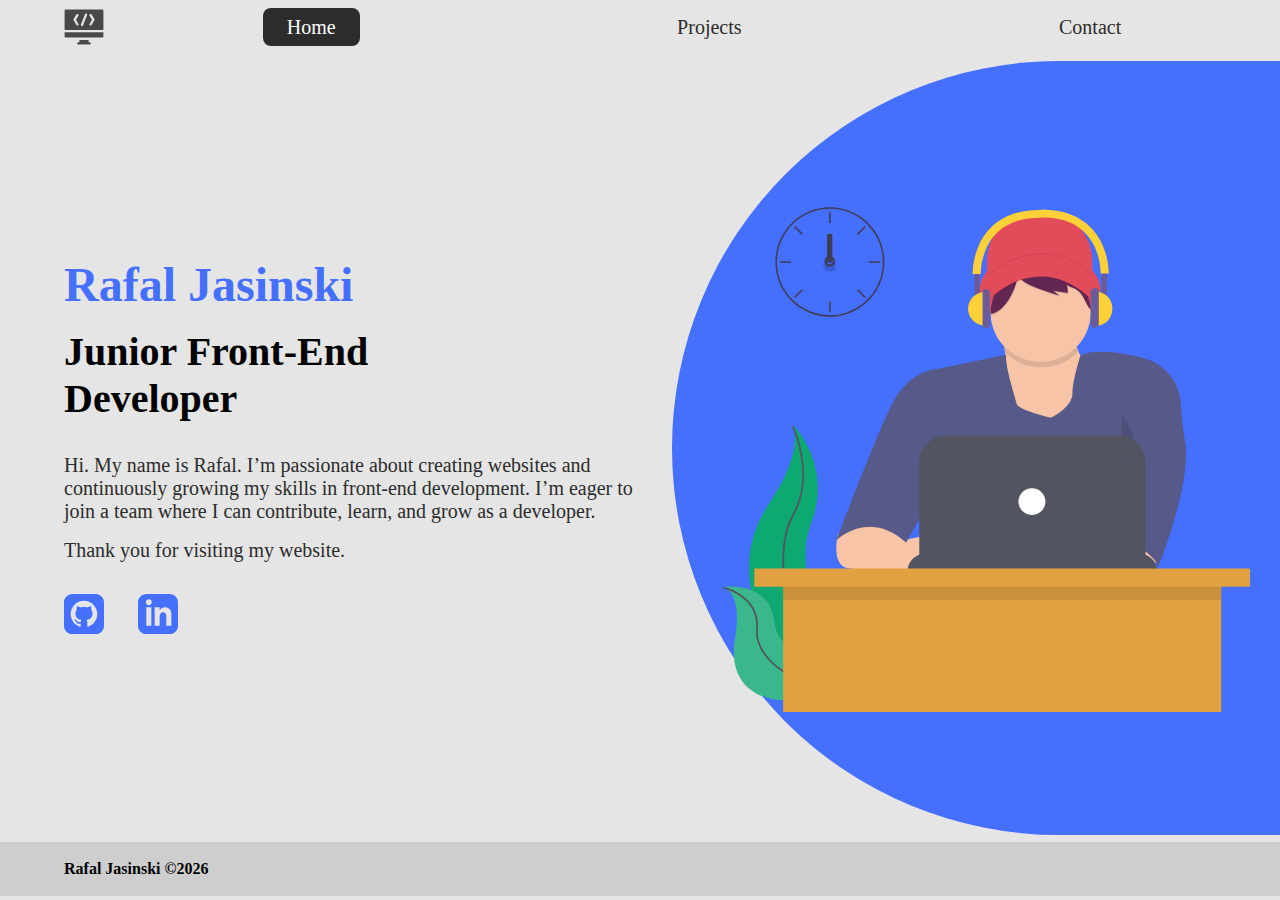
<file: index.html>
<!DOCTYPE html>
<html lang="en">
  <head>
    <meta charset="UTF-8" />
    <meta name="viewport" content="width=device-width, initial-scale=1.0" />
    <meta http-equiv="X-UA-Compatible" content="ie=edge" />
    <meta
      name="description"
      content="Rafal Jasinski is a junior front web developer who wishes to begin his career in web development. He specializes in HTML, CSS, and JavaScript."
    />
    <meta name="robots" content="index, follow" />
    <meta name="author" content="Rafal Jasinski" />
    <link rel="stylesheet" href="style/style.css" />
    <title>Rafal Jasinski | Junior Front-End Developer</title>
  </head>
  <body>
    <header class="main-head">
      <nav>
        <div class="logo">
          <img src="icons/coding.svg" alt="logo" />
        </div>
        <ul>
          <li><a class="active" href="index.html">Home</a></li>
          <li><a href="projects.html">Projects</a></li>
          <li><a href="contact.html">Contact</a></li>       
         </ul>
      </nav>
    </header>
    <section class="intro">
      <div class="intro-text">
        <h2>Rafal Jasinski</h2>
        <h3>
          Junior Front-End <br />
          Developer
        </h3>
        <p>
          Hi. My name is Rafal. I’m passionate about creating websites and continuously growing my skills in front-end development. I’m eager to join a team where I can contribute, learn, and grow as a developer.
        </p>
        <p>Thank you for visiting my website.</p>
        <div class="intro-social">
          <a href="https://github.com/rafjas2" target="_blank" rel="noopener noreferrer"
            ><img src="icons/github.svg" alt="github-social-link"
          /></a>
          <a href="https://www.linkedin.com/in/rafal-jasinski-bb22b6120/" target="_blank" rel="noopener noreferrer"
            ><img src="icons/linked-in.svg" alt="linkedin-social-link"
          /></a>
        </div>
      </div>
      <div class="intro-images">
        <div class="developer">
          <svg width="694" height="694" viewBox="0 0 694 694" fill="none" xmlns="http://www.w3.org/2000/svg">
            <g id="dev">
            <g id="box" clip-path="url(#clip0)">
            <g id="big-leaf">
            <path id="Vector" d="M137.606 365.848C137.606 365.848 184.972 411.988 158.235 480.426C131.498 548.865 204.062 662.768 204.062 662.768C204.062 662.768 203.287 662.656 201.845 662.409C104.568 645.682 56.233 537.306 110.352 456.818C130.438 426.858 146.944 391.747 137.606 365.848Z" fill="#0DA971"/>
            <path id="Vector_2" d="M137.829 367.955C137.829 367.955 164.473 424.111 137.829 469.917C111.186 515.723 133.263 644.316 204.062 662.768" stroke="#535461" stroke-width="2" stroke-miterlimit="10"/>
            </g>
            <g id="small-leaf">
            <path id="Vector_3" d="M59 551.762C59 551.762 112.248 543.015 117.099 592.226C121.951 641.435 219.494 648.257 219.494 648.257C219.494 648.257 218.857 648.704 217.667 649.512C137.13 704.006 60.146 684.237 71.753 611.85C76.064 584.938 75.707 557.907 59 551.762Z" fill="#0DA971"/>
            <path id="Vector_4" opacity="0.2" d="M59 551.762C59 551.762 112.248 543.015 117.099 592.226C121.951 641.435 219.494 648.257 219.494 648.257C219.494 648.257 218.857 648.704 217.667 649.512C137.13 704.006 60.146 684.237 71.753 611.85C76.064 584.938 75.707 557.907 59 551.762Z" fill="#F5F5F5"/>
            <path id="Vector_5" d="M59 552.213C59 552.213 100.329 561.443 96.935 599.669C93.541 637.896 158.313 683.747 219.494 647.405" stroke="#535461" stroke-width="2" stroke-miterlimit="10"/>
            </g>
            <path id="Vector_6" d="M377.13 265.465C377.13 265.465 391.535 338.6 377.13 358.324C362.725 378.048 421.144 385.854 421.144 385.854L481.612 364.489L490.072 311.894C490.072 311.894 453.259 291.758 460.886 251.081L377.13 265.465Z" fill="#F7C4A7"/>
            <path id="Vector_7" d="M555.64 510.891C555.64 510.891 559.449 526.197 538.722 528.945C526.483 530.615 514.036 530.477 501.843 528.536L497.273 490.092H545.493L555.64 510.891Z" fill="#F7C4A7"/>
            <path id="Vector_8" d="M189.628 490.863C189.628 490.863 180.415 526.753 201.273 529.995C222.13 533.237 298.713 533.261 298.713 533.261V490.801L264.037 497.903L231.487 467.98L189.628 490.863Z" fill="#F7C4A7"/>
            <path id="Vector_9" opacity="0.1" d="M381.59 288.307L300.919 304.833C300.919 304.833 270.169 306.06 250.37 345.64C230.571 385.221 187.601 498.266 187.601 498.266C187.601 498.266 224.266 462.353 267.22 500.713L295.867 450.523L289.546 530.103H511.512V492.552C511.512 492.552 557.846 516.628 554.482 530.095C554.482 530.095 594.136 431.119 585.567 386.14C582.988 372.236 581.406 358.174 580.833 344.058C580.327 332.431 576.119 321.242 568.786 312.025C561.454 302.807 551.356 296.014 539.88 292.579C535.703 291.335 531.112 290.168 526.011 289.126C478.41 279.335 466.231 289.126 466.231 289.126C466.231 289.126 457.009 318.19 457.176 331.363C457.384 348.298 432.324 359.524 432.324 359.524C432.324 359.524 395.252 350.953 393.57 344.019C391.889 337.085 378.625 296.47 381.59 288.307Z" fill="black"/>
            <path id="Vector_10" d="M381.595 286.232L300.926 302.898C300.926 302.898 270.176 304.137 250.377 344.059C230.578 383.981 187.601 498.015 187.601 498.015C187.601 498.015 224.266 461.792 267.219 500.484L295.864 449.861L289.544 530.103H511.514V492.236C511.514 492.236 557.846 516.52 554.482 530.103C554.482 530.103 594.136 430.274 585.567 384.908C582.988 370.883 581.406 356.701 580.833 342.462C580.327 330.736 576.119 319.45 568.786 310.153C561.455 300.857 551.357 294.005 539.881 290.539C535.704 289.286 531.113 288.108 526.012 287.058C478.412 277.182 466.233 287.058 466.233 287.058C466.233 287.058 457.012 316.373 457.179 329.659C457.386 346.738 432.327 358.063 432.327 358.063C432.327 358.063 395.256 349.417 393.575 342.423C391.893 335.43 378.63 294.464 381.595 286.232Z" fill="#575988"/>
            <path id="Vector_11" opacity="0.1" d="M463.323 283.094C459.943 273.837 459.185 263.875 461.128 254.24L377.931 268.458C377.931 268.458 379.131 274.542 380.491 283.654C385.866 289.05 392.32 293.333 399.461 296.241C406.6 299.148 414.276 300.62 422.024 300.567C429.77 300.514 437.425 298.938 444.521 295.935C451.619 292.93 458.009 288.561 463.306 283.094H463.323Z" fill="black"/>
            <path id="Vector_12" opacity="0.1" d="M309.147 385.854C309.147 385.854 296.627 418.684 314.155 448.23C331.681 477.776 298.713 490.092 298.713 490.092" fill="black"/>
            <path id="Vector_13" opacity="0.1" d="M513.856 355.319C513.856 355.319 537.192 382.604 521.932 406.994C506.671 431.385 507.571 490.092 507.571 490.092" fill="black"/>
            <path id="Vector_14" d="M289.167 513.256H533.56C538.944 513.256 544.106 515.364 547.913 519.115C551.719 522.866 553.858 527.955 553.858 533.261H268.877C268.877 527.956 271.015 522.869 274.82 519.118C278.624 515.366 283.785 513.258 289.167 513.256Z" fill="#535461"/>
            <path id="Vector_15" d="M313.595 378.483H509.14C513.257 378.483 517.332 379.261 521.135 380.773C524.938 382.285 528.393 384.499 531.303 387.292C534.214 390.085 536.522 393.401 538.098 397.049C539.672 400.699 540.483 404.61 540.483 408.559V517.467H282.252V408.559C282.252 400.583 285.554 392.934 291.432 387.292C297.31 381.652 305.282 378.483 313.595 378.483Z" fill="#535461"/>
            <path id="Vector_16" d="M410.853 469.034C419.376 469.034 426.285 462.198 426.285 453.767C426.285 445.334 419.376 438.5 410.853 438.5C402.33 438.5 395.421 445.334 395.421 453.767C395.421 462.198 402.33 469.034 410.853 469.034Z" fill="white"/>
            <g id="head">
            <path id="Vector_17" d="M419.627 120.909C435.589 120.909 450.897 127.052 462.184 137.987C473.471 148.921 479.812 163.751 479.812 179.215V204.089H359.441V179.215C359.441 163.751 365.782 148.921 377.069 137.987C388.357 127.052 403.664 120.909 419.627 120.909Z" fill="#E14B5A"/>
            <path id="Vector_18" d="M420.141 257.787C458.211 257.787 489.072 237.517 489.072 212.513C489.072 187.508 458.211 167.237 420.141 167.237C382.072 167.237 351.211 187.508 351.211 212.513C351.211 237.517 382.072 257.787 420.141 257.787Z" fill="#E14B5A"/>
            <path id="Vector_19" d="M477.918 238.566C477.852 253.24 471.901 267.3 461.347 277.716C450.793 288.132 436.482 294.069 421.499 294.247C406.516 294.424 392.062 288.828 381.253 278.667C370.445 268.504 364.148 254.587 363.72 239.92C363.72 239.469 363.72 239.018 363.72 238.566C363.717 228.095 366.716 217.834 372.376 208.949C378.035 200.064 386.127 192.914 395.731 188.311C397.442 187.492 399.201 186.755 401.007 186.101C410.402 182.72 420.535 181.797 430.405 183.425C443.054 185.534 454.609 191.757 463.203 201.089C471.796 210.421 476.927 222.316 477.767 234.855C477.867 236.084 477.918 237.322 477.918 238.566Z" fill="#F7C4A7"/>
            <path id="Vector_20" opacity="0.1" d="M401.301 187.498L401.382 187.452C399.563 188.104 397.791 188.837 396.068 189.654C386.394 194.242 378.243 201.37 372.542 210.226C366.843 219.083 363.821 229.311 363.824 239.749C363.824 240.199 363.824 240.649 363.824 241.098C365.613 241.052 367.371 240.642 368.986 239.897C383.007 233.553 391.394 214.147 394.723 200.613C395.923 195.766 397.052 190.306 401.301 187.498Z" fill="black"/>
            <path id="Vector_21" opacity="0.1" d="M445.325 189.057C440.772 187.03 435.964 185.593 431.024 184.784C435.075 185.688 438.693 187.89 441.291 191.035C442.565 192.713 443.621 194.537 444.437 196.464C436.782 193.22 428.491 191.627 420.138 191.794C411.785 191.962 403.57 193.886 396.06 197.433C399.669 205.104 410.865 209.284 418.339 212.085C426.524 215.145 434.793 217.945 443.148 220.484L435.754 214.667L452.456 217.242C452.636 214.02 452.24 210.794 451.287 207.702C454.488 210.2 458.73 211.037 462.203 213.131C468.709 217.109 471.422 224.765 474.968 231.396C475.904 233.149 477.008 234.941 478.696 236.05C478.014 226.031 474.553 216.377 468.68 208.105C462.806 199.834 454.738 193.254 445.325 189.057Z" fill="black"/>
            <path id="Vector_22" d="M400.678 186.9L400.757 186.854C398.963 187.494 397.216 188.214 395.517 189.016C385.977 193.518 377.939 200.513 372.317 209.203C366.696 217.894 363.717 227.932 363.72 238.176C363.72 238.616 363.72 239.058 363.72 239.499C365.483 239.454 367.218 239.051 368.81 238.32C382.637 232.094 390.908 213.051 394.191 199.77C395.375 195.044 396.488 189.662 400.678 186.9Z" fill="#632652"/>
            <path id="Vector_23" d="M444.68 187.909C440.146 185.91 435.356 184.494 430.437 183.695C434.472 184.586 438.075 186.757 440.663 189.858C441.931 191.513 442.983 193.31 443.795 195.211C436.171 192.013 427.914 190.442 419.595 190.607C411.275 190.772 403.093 192.669 395.613 196.166C399.208 203.727 410.359 207.849 417.803 210.61C425.955 213.627 434.191 216.386 442.512 218.889L435.147 213.154L451.782 215.694C451.961 212.518 451.568 209.336 450.619 206.289C453.807 208.751 458.031 209.577 461.49 211.641C467.971 215.563 470.672 223.11 474.203 229.648C475.136 231.375 476.236 233.142 477.918 234.235C477.238 224.358 473.791 214.841 467.941 206.687C462.091 198.533 454.055 192.045 444.68 187.909Z" fill="#632652"/>
            <path id="Vector_24" opacity="0.1" d="M356.518 230.023C356.518 230.023 416.141 156.381 485.12 230.023L479.157 213.526C479.157 213.526 446.791 166.571 423.804 176.705C400.817 186.838 378.24 194.051 378.24 194.051L356.518 230.023Z" fill="black"/>
            <path id="Vector_25" d="M356.518 228.971C356.518 228.971 416.141 156.744 485.12 228.971L479.157 212.791C479.157 212.791 446.791 166.738 423.804 176.677C400.817 186.616 378.24 193.69 378.24 193.69L356.518 228.971Z" fill="#E14B5A"/>
            <path id="Vector_26" opacity="0.1" d="M360.633 195.277C360.633 195.277 418.545 141.452 481.004 194.292" stroke="black" stroke-miterlimit="10"/>
            <path id="Vector_27" d="M496.436 193.172H490.264V223.706H496.436V193.172Z" fill="#6A5C99"/>
            <path id="Vector_28" d="M484.091 214.23C489.002 214.23 493.713 216.219 497.185 219.757C500.658 223.296 502.609 228.096 502.609 233.102V234.316C502.609 239.321 500.658 244.121 497.185 247.661C493.713 251.199 489.002 253.187 484.091 253.187V214.23Z" fill="#FFD037"/>
            <path id="Vector_29" d="M487.177 214.544C487.177 212.045 485.104 210.018 482.548 210.018C479.991 210.018 477.918 212.045 477.918 214.544V250.767C477.918 253.267 479.991 255.294 482.548 255.294C485.104 255.294 487.177 253.267 487.177 250.767V214.544Z" fill="#6A5C99"/>
            <path id="Vector_30" d="M345.201 224.759H351.374V193.172H345.201V224.759Z" fill="#6A5C99"/>
            <path id="Vector_31" d="M358.576 253.187C353.118 253.187 347.885 251.199 344.027 247.661C340.168 244.121 338 239.321 338 234.316V233.102C338 230.623 338.532 228.169 339.566 225.879C340.6 223.589 342.116 221.509 344.027 219.757C345.937 218.004 348.205 216.614 350.702 215.666C353.198 214.717 355.874 214.23 358.576 214.23V253.187Z" fill="#FFD037"/>
            <path id="Vector_32" d="M354.461 251.819C354.461 254.319 356.303 256.346 358.576 256.346C360.848 256.346 362.691 254.319 362.691 251.819V215.598C362.691 213.098 360.848 211.071 358.576 211.071C356.303 211.071 354.461 213.098 354.461 215.598V251.819Z" fill="#6A5C99"/>
            <path id="Vector_33" d="M490.271 158.288C482.299 141.93 464.935 122.152 427.506 120.569V120.521H427.055L413.794 121.142V121.205C376.614 122.892 359.331 142.599 351.383 158.9C346.089 169.951 343.278 182.001 343.144 194.225L347.723 194.114L352.301 194.01C352.499 183.127 355.035 172.411 359.742 162.568C369.835 142.105 388.408 131.23 414.938 130.219L426.667 129.575C453.213 130.577 471.795 141.469 481.88 161.924C486.594 171.77 489.136 182.492 489.337 193.381L493.915 193.485L498.494 193.596C498.362 181.38 495.558 169.335 490.271 158.288Z" fill="#FFD037"/>
            </g>
            <path id="Vector_34" d="M626.903 533.261H126.901V694.356H626.903V533.261Z" fill="#E1A141"/>
            <path id="Vector_35" opacity="0.1" d="M626.903 544.843H126.901V565.901H626.903V544.843Z" fill="black"/>
            <path id="Vector_36" d="M659.825 530.103H93.98V551.161H659.825V530.103Z" fill="#E1A141"/>
            <path id="Vector_37" d="M188.222 118.401C182.91 117.723 177.534 117.723 172.222 118.401C160.388 119.962 149.248 124.899 140.124 132.628C131 140.356 124.275 150.551 120.747 162.003C119.142 167.221 118.233 172.632 118.044 178.09C118.018 178.849 118 179.617 118 180.385C118.016 196.954 124.577 212.839 136.243 224.555C147.908 236.271 163.725 242.86 180.222 242.877C181.547 242.877 182.871 242.832 184.178 242.752C187.245 242.558 190.293 242.134 193.297 241.484C207.644 238.386 220.438 230.295 229.422 218.641C238.405 206.988 242.998 192.52 242.391 177.795C241.784 163.07 236.015 149.034 226.103 138.166C216.191 127.298 202.774 120.298 188.222 118.401H188.222ZM199.697 237.86H199.688C194.677 239.577 189.462 240.619 184.178 240.957C182.871 241.046 181.546 241.091 180.222 241.091C164.197 241.072 148.834 234.669 137.503 223.289C126.172 211.908 119.797 196.479 119.778 180.385C119.778 179.617 119.796 178.849 119.822 178.09C120.433 162.405 127.062 147.566 138.32 136.678C149.578 125.79 164.593 119.699 180.222 119.678C194.542 119.679 208.397 124.785 219.318 134.088C230.239 143.391 237.517 156.285 239.855 170.475C242.194 184.664 239.44 199.226 232.086 211.567C224.731 223.907 213.254 233.225 199.697 237.86Z" fill="#3F3D56"/>
            <path id="Vector_38" d="M181.111 123.249H179.333V135.747H181.111V123.249Z" fill="#3F3D56"/>
            <path id="Vector_39" d="M140.624 139.352L139.367 140.615L148.167 149.452L149.424 148.19L140.624 139.352Z" fill="#3F3D56"/>
            <path id="Vector_40" d="M123.333 179.492V181.277H135.778V179.492H123.333Z" fill="#3F3D56"/>
            <path id="Vector_41" d="M139.367 220.154L140.624 221.417L149.424 212.579L148.167 211.316L139.367 220.154Z" fill="#3F3D56"/>
            <path id="Vector_42" d="M211.02 148.19L212.278 149.452L221.077 140.615L219.82 139.352L211.02 148.19Z" fill="#3F3D56"/>
            <path id="Vector_43" d="M224.666 179.492V181.277H237.111V179.492H224.666Z" fill="#3F3D56"/>
            <path id="Vector_44" d="M212.278 211.316L211.02 212.579L219.82 221.417L221.077 220.154L212.278 211.316Z" fill="#3F3D56"/>
            <path id="Vector_45" d="M181.111 225.022H179.333V237.52H181.111V225.022Z" fill="#3F3D56"/>
            <g id="Vector_46" filter="url(#filter0_d)">
            <path d="M183.6 174.782C182.562 174 181.299 173.577 180.001 173.577C178.702 173.577 177.439 174 176.401 174.782C175.69 175.325 175.105 176.015 174.685 176.807C174.153 177.826 173.924 178.977 174.022 180.124C174.121 181.27 174.545 182.363 175.243 183.276C175.941 184.188 176.885 184.881 177.962 185.271C179.04 185.662 180.206 185.735 181.323 185.481C182.441 185.227 183.462 184.658 184.268 183.839C185.073 183.021 185.628 181.988 185.867 180.864C186.107 179.738 186.021 178.568 185.619 177.49C185.217 176.412 184.517 175.473 183.6 174.782H183.6ZM180.001 183.218C179.047 183.215 178.133 182.833 177.458 182.157C176.784 181.479 176.404 180.561 176.401 179.603C176.405 178.872 176.627 178.159 177.037 177.554C177.388 177.043 177.865 176.631 178.422 176.359C178.978 176.088 179.595 175.964 180.213 176.001C180.83 176.039 181.428 176.236 181.948 176.573C182.467 176.91 182.892 177.376 183.179 177.926C183.467 178.477 183.609 179.092 183.591 179.713C183.573 180.334 183.395 180.941 183.075 181.472C182.756 182.004 182.305 182.444 181.766 182.751C181.227 183.057 180.619 183.217 180.001 183.218Z" fill="#3F3D56"/>
            </g>
            <path id="clock" d="M183 148.469H177V180.608H183V148.469Z" fill="#3F3D56"/>
            </g>
            </g>
            <defs>
            <filter id="filter0_d" x="170" y="173.577" width="20" height="20.0521" filterUnits="userSpaceOnUse" color-interpolation-filters="sRGB">
            <feFlood flood-opacity="0" result="BackgroundImageFix"/>
            <feColorMatrix in="SourceAlpha" type="matrix" values="0 0 0 0 0 0 0 0 0 0 0 0 0 0 0 0 0 0 127 0"/>
            <feOffset dy="4"/>
            <feGaussianBlur stdDeviation="2"/>
            <feColorMatrix type="matrix" values="0 0 0 0 0 0 0 0 0 0 0 0 0 0 0 0 0 0 0.25 0"/>
            <feBlend mode="normal" in2="BackgroundImageFix" result="effect1_dropShadow"/>
            <feBlend mode="normal" in="SourceGraphic" in2="effect1_dropShadow" result="shape"/>
            </filter>
            <clipPath id="clip0">
            <rect width="694" height="694" fill="white"/>
            </clipPath>
            </defs>
            </svg>
            
        </div>  
    </section>
    <footer>
      <h4>Rafal Jasinski &copy;<span id="currentYear"></span></h4>
    </footer>
    <script src="js/main.js"></script>
  </body>
</html>
</file>
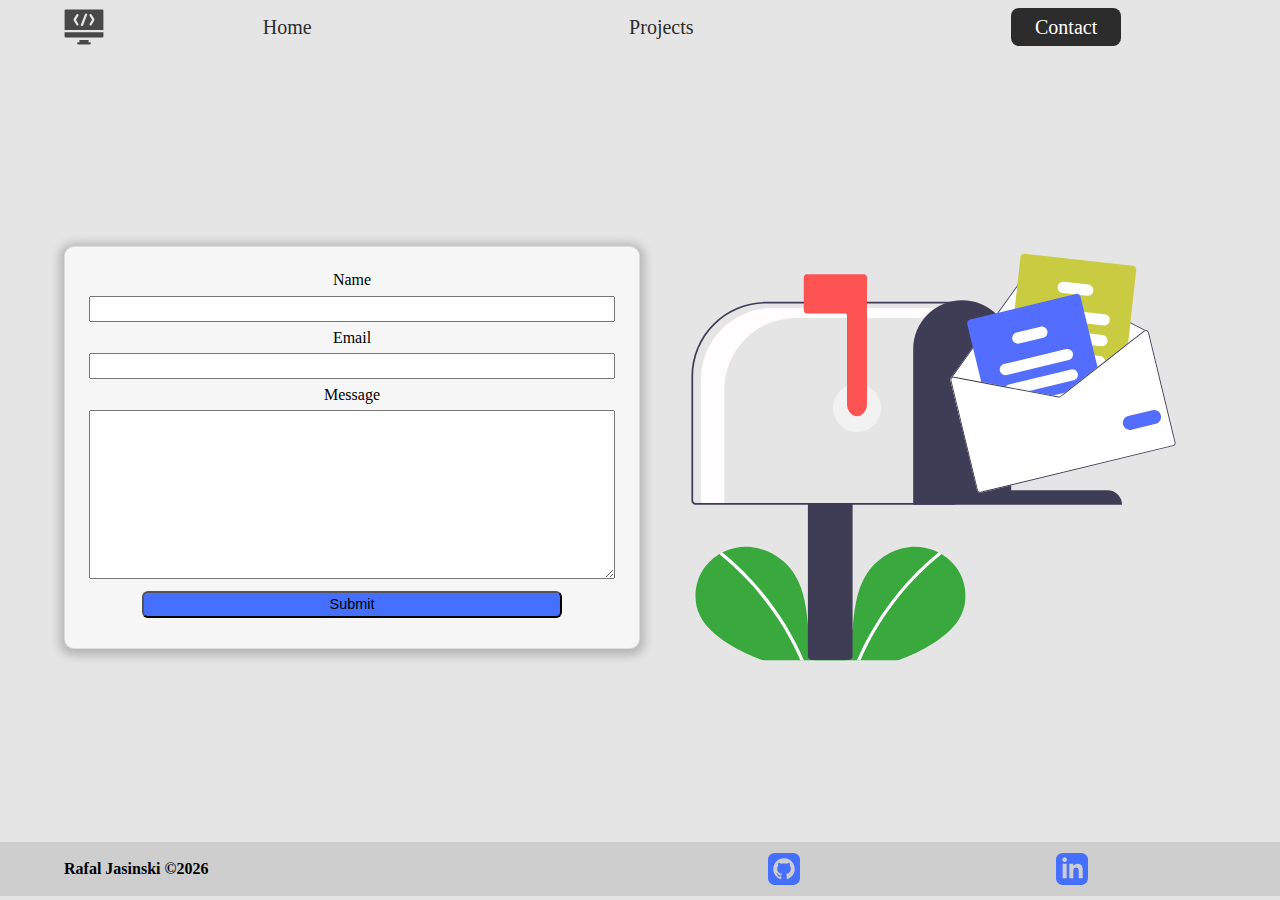
<file: contact.html>
<!DOCTYPE html>
<html lang="en">
  <head>
    <meta charset="UTF-8" />
    <meta name="viewport" content="width=device-width, initial-scale=1.0" />
    <meta http-equiv="X-UA-Compatible" content="ie=edge" />
    <meta
      name="description"
      content="Rafal Jasinski is a junior front web developer who wishes to begin his career in web development. He specializes in HTML, CSS, and JavaScript."
    />
    <meta name="robots" content="index, follow" />
    <meta name="author" content="Rafal Jasinski" />
    <link rel="stylesheet" href="style/style.css" />
    <title>Rafal Jasinski | Junior Web Developer</title>
  </head>
  <body>
    <header class="main-head">
      <nav>
        <div class="logo">
          <img src="icons/coding.svg" alt="logo" />
        </div>
        <ul>
          <li><a href="index.html">Home</a></li>
          <li><a href="projects.html">Projects</a></li>
          <li><a class="active" href="contact.html">Contact</a></li>
        </ul>
      </nav>
    </header>
    <div class="contact">
      <section class="form-section">
        <form action="https://formspree.io/f/xrgyyqzr" method="POST">
          <label for="name">Name</label>
          <input type="text" name="name" id="name" required />
          <label for="email">Email</label>
          <input type="email" name="_replyto" id="email" required />
          <label for="message">Message</label>
          <textarea name="message" id="message" cols="30" rows="10"></textarea>
          <button type="submit">Submit</button>
        </form>
      </section>
      <section class="image-section">
        <svg
          width="577"
          height="494"
          viewBox="0 0 577 494"
          fill="none"
          xmlns="http://www.w3.org/2000/svg"
        >
          <g id="mailbox 2" clip-path="url(#clip0)">
            <g id="mailbox 1">
              <g id="plant-left">
                <path
                  id="Vector"
                  d="M187.422 500.35C196.677 492.53 202.298 480.177 200.824 468.151C199.349 456.125 190.219 445.069 178.375 442.515C166.531 439.962 153.03 447.031 149.432 458.601C147.452 436.295 145.171 413.054 133.312 394.058C122.573 376.858 103.975 364.551 83.8175 362.349C63.6604 360.147 42.4376 368.463 29.8664 384.373C17.2952 400.283 14.2172 423.412 23.0217 441.678C29.5077 455.133 41.4572 465.147 53.9773 473.294C94.4343 499.398 142.957 510.013 190.618 503.187"
                  fill="#39A83D"
                />
                <path
                  id="Vector 2"
                  d="M49.7994 368.924C66.4314 382.471 81.6896 397.623 95.3532 414.159C116.737 439.95 134.04 468.866 146.662 499.9C147.585 502.164 143.909 503.15 142.995 500.911C134.969 481.29 125.039 462.502 113.348 444.818C95.1172 417.192 72.7815 392.507 47.111 371.613C45.213 370.067 47.917 367.391 49.7994 368.924Z"
                  fill="white"
                />
              </g>
              <g id="plant-right">
                <path
                  id="Vector 3"
                  d="M162.636 500.35C153.382 492.53 147.76 480.177 149.234 468.151C150.709 456.125 159.839 445.069 171.683 442.515C183.527 439.962 197.029 447.031 200.626 458.601C202.606 436.295 204.887 413.054 216.746 394.058C227.485 376.858 246.084 364.551 266.241 362.349C286.398 360.147 307.621 368.463 320.192 384.373C332.763 400.283 335.841 423.412 327.036 441.678C320.55 455.133 308.601 465.147 296.081 473.294C255.624 499.398 207.101 510.013 159.44 503.187"
                  fill="#39A83D"
                />
                <path
                  id="Vector 4"
                  d="M300.259 368.924C283.627 382.471 268.369 397.623 254.705 414.159C233.322 439.95 216.018 468.866 203.397 499.9C202.473 502.164 206.149 503.15 207.063 500.911C227.713 450.474 260.68 406.019 302.947 371.613C304.845 370.067 302.141 367.391 300.259 368.924Z"
                  fill="white"
                />
              </g>
              <path
                id="Vector 5"
                d="M107.695 84.1377H321.277V95.823H134.961C124.006 95.823 113.159 97.9806 103.038 102.173C92.9172 106.365 83.7212 112.509 75.9751 120.256C68.2289 128.002 62.0844 137.198 57.8922 147.319C53.7 157.439 51.5424 168.287 51.5424 179.241V312H28.1718C27.1388 312 26.1481 311.59 25.4176 310.859C24.6872 310.129 24.2768 309.138 24.2768 308.105V167.556C24.2768 156.601 26.4344 145.754 30.6266 135.633C34.8188 125.512 40.9634 116.316 48.7095 108.57C56.4556 100.824 65.6516 94.6796 75.7724 90.4875C85.8932 86.2953 96.7407 84.1377 107.695 84.1377Z"
                fill="#FFFDFD"
              />
              <path
                id="Vector 6"
                d="M148.777 489V311.5H200.777V489C200.775 490.193 200.301 491.337 199.457 492.18C198.614 493.024 197.47 493.499 196.277 493.5H153.277C152.084 493.499 150.94 493.024 150.096 492.18C149.253 491.337 148.778 490.193 148.777 489Z"
                fill="#3F3D56"
              />
              <path
                id="Vector 7"
                d="M13.2768 308V163.666C13.3027 140.688 22.4418 118.66 38.6891 102.412C54.9364 86.1652 76.9649 77.026 99.942 77H320.277V313H18.2768C16.9511 312.998 15.6803 312.471 14.7429 311.534C13.8056 310.597 13.2783 309.326 13.2768 308ZM318.277 79H99.942C77.4952 79.0254 55.975 87.9537 40.1027 103.826C24.2303 119.698 15.3021 141.219 15.2768 163.666V308C15.2776 308.795 15.594 309.558 16.1564 310.12C16.7188 310.683 17.4814 310.999 18.2768 311H318.277V79Z"
                fill="#3F3D56"
              />
              <path
                id="Vector 8"
                d="M328.277 75C343.362 74.9684 357.843 80.9308 368.532 91.5757C379.222 102.22 385.245 116.676 385.277 131.761V296.071H497.277C501.776 296.062 506.095 297.84 509.283 301.015C512.471 304.19 514.267 308.501 514.277 313H271.277V131.761C271.308 116.676 277.332 102.22 288.021 91.5757C298.711 80.9308 313.191 74.9684 328.277 75Z"
                fill="#3F3D56"
              />
              <path
                id="Vector 9"
                d="M314.599 168.568L326.402 217.324L557.283 161.432L545.48 112.676C545.337 112.08 545.046 111.529 544.634 111.076C544.222 110.622 543.702 110.28 543.122 110.081C542.694 109.93 542.242 109.862 541.788 109.88L408.329 40.7782C407.547 40.3788 406.648 40.2722 405.794 40.4774C404.94 40.6826 404.188 41.1863 403.673 41.8974L339.353 131.591L315.105 165.414C315.061 165.473 315.03 165.541 315.015 165.613C314.999 165.686 315 165.76 315.016 165.832C314.522 166.654 314.373 167.636 314.599 168.568Z"
                fill="white"
              />
              <path
                id="Vector 10"
                d="M315.016 165.832C315.027 165.896 315.051 165.956 315.086 166.01C315.121 166.065 315.166 166.111 315.219 166.148C315.282 166.191 315.352 166.221 315.427 166.235C315.501 166.25 315.578 166.25 315.652 166.234C315.773 166.201 315.879 166.128 315.951 166.026L316.035 165.911L317.297 164.145L340.226 132.181L404.527 42.508C404.894 41.9998 405.431 41.64 406.04 41.4939C406.65 41.3478 407.291 41.4251 407.849 41.7117L540.274 110.278L541.462 110.895C541.511 110.915 541.56 110.933 541.61 110.947C541.699 110.931 541.79 110.922 541.881 110.921C542.006 110.879 542.109 110.792 542.171 110.676C542.203 110.615 542.223 110.549 542.23 110.48C542.236 110.411 542.229 110.342 542.209 110.276C542.188 110.211 542.155 110.149 542.111 110.096C542.067 110.043 542.013 109.999 541.952 109.967L541.788 109.88L408.329 40.7782C407.547 40.3788 406.648 40.2722 405.794 40.4774C404.94 40.6826 404.188 41.1863 403.673 41.8974L339.353 131.591L315.105 165.414C315.061 165.473 315.03 165.541 315.015 165.613C314.999 165.686 315 165.76 315.016 165.832Z"
                fill="#3F3D56"
              />
              <path
                id="Vector 11"
                d="M384.357 170.804L389.496 171.374L427.639 175.599L452.925 178.399L454.418 178.565L485.97 153.92L487.179 152.976L494.631 147.156L521.145 126.449L521.304 124.995L530.735 39.8809C530.863 38.7089 530.522 37.5337 529.785 36.613C529.049 35.6924 527.977 35.1013 526.805 34.9694L400.95 21.0276C399.778 20.8996 398.603 21.2413 397.682 21.9777C396.762 22.7142 396.17 23.7854 396.038 24.9568L389.388 84.9944L385.699 118.28L382.399 148.059L380.869 161.888L380.422 165.894C380.295 167.066 380.638 168.241 381.375 169.162C382.113 170.082 383.185 170.672 384.357 170.804Z"
                fill="#C9CB40"
              />
              <path
                id="Vector 12"
                d="M418.942 96.1978L473.459 102.236L492.792 104.377C493.646 104.471 494.51 104.397 495.334 104.157C496.159 103.918 496.929 103.518 497.599 102.982C498.27 102.445 498.828 101.782 499.242 101.029C499.656 100.277 499.917 99.4501 500.012 98.5965C500.107 97.7429 500.032 96.8791 499.793 96.0543C499.553 95.2295 499.154 94.4599 498.617 93.7895C498.081 93.119 497.417 92.5609 496.665 92.1469C495.912 91.7329 495.086 91.4712 494.232 91.3766L470.185 88.7134L420.386 83.1915C418.661 83.001 416.932 83.5031 415.578 84.5872C414.224 85.6714 413.356 87.249 413.164 88.9732C412.973 90.6973 413.474 92.4269 414.557 93.7817C415.641 95.1364 417.218 96.0055 418.942 96.1978Z"
                fill="white"
              />
              <path
                id="Vector 13"
                d="M415.838 120.314C415.979 120.339 416.119 120.364 416.263 120.378L479.548 127.389L490.114 128.562C491.839 128.752 493.568 128.25 494.923 127.166C496.277 126.081 497.145 124.503 497.336 122.778C497.527 121.054 497.024 119.324 495.94 117.97C494.855 116.615 493.277 115.747 491.552 115.557L476.274 113.866L426.144 108.312L417.708 107.377C416.02 107.188 414.326 107.664 412.983 108.702C411.64 109.74 410.753 111.26 410.511 112.94C410.268 114.62 410.688 116.329 411.682 117.705C412.676 119.081 414.167 120.017 415.838 120.314Z"
                fill="white"
              />
              <path
                id="Vector 14"
                d="M408.675 141.698C409.194 142.559 409.904 143.288 410.751 143.831C411.597 144.373 412.557 144.712 413.556 144.823L439.495 147.696L485.692 152.814L485.702 152.811L487.179 152.976L494.631 147.156C494.678 146.714 494.678 146.268 494.633 145.826C494.475 144.341 493.816 142.955 492.764 141.896C491.712 140.837 490.329 140.168 488.846 140.002L482.428 139.289L456.971 136.472L438.655 134.44L414.994 131.818C413.782 131.684 412.556 131.891 411.455 132.417C410.354 132.943 409.423 133.767 408.765 134.795C408.108 135.822 407.751 137.013 407.735 138.233C407.72 139.453 408.045 140.653 408.676 141.698H408.675Z"
                fill="white"
              />
              <path
                id="Vector 15"
                d="M445.108 66.7196L458.673 68.2219L464.664 68.8872L473.714 69.8888C475.439 70.0796 477.168 69.5775 478.523 68.4929C479.877 67.4083 480.745 65.8302 480.936 64.1056C481.127 62.381 480.625 60.6513 479.54 59.297C478.455 57.9426 476.877 57.0746 475.153 56.8838L446.553 53.7184C444.829 53.5268 443.1 54.0279 441.745 55.1115C440.391 56.1951 439.522 57.7724 439.33 59.4964C439.139 61.2205 439.64 62.9501 440.723 64.3047C441.807 65.6593 443.384 66.5279 445.108 66.7195V66.7196Z"
                fill="white"
              />
              <path
                id="Vector 16"
                d="M334.193 102.932L350.731 171.246L378.332 176.494L403.864 181.355L431.258 186.567L440.011 188.233C440.523 188.33 441.05 188.316 441.557 188.194C442.064 188.071 442.539 187.842 442.95 187.521L449.972 182.037L454.418 178.565L485.97 153.92L465.908 71.0463C465.71 70.2218 465.278 69.4721 464.664 68.8872C464.126 68.3697 463.465 67.9961 462.745 67.8009C462.024 67.6056 461.265 67.595 460.539 67.77L337.47 97.5627C336.324 97.8409 335.335 98.5626 334.721 99.5693C334.106 100.576 333.917 101.785 334.193 102.932Z"
                fill="#536DFE"
              />
              <path
                id="Vector 17"
                d="M372.114 157.278C372.523 158.963 373.585 160.417 375.065 161.32C376.545 162.223 378.324 162.502 380.009 162.096L452.224 144.614C453.909 144.204 455.362 143.142 456.265 141.662C457.168 140.182 457.447 138.404 457.042 136.718C457.023 136.635 457 136.553 456.971 136.472C456.51 134.846 455.438 133.463 453.979 132.611C452.52 131.758 450.788 131.504 449.146 131.9L376.932 149.382C375.247 149.792 373.793 150.853 372.889 152.333C371.986 153.814 371.707 155.592 372.114 157.278Z"
                fill="white"
              />
              <path
                id="Vector 18"
                d="M378.332 176.494L403.864 181.355L457.948 168.262C459.634 167.854 461.089 166.793 461.993 165.312C462.896 163.831 463.175 162.052 462.766 160.366C462.358 158.68 461.297 157.225 459.816 156.322C458.336 155.418 456.557 155.14 454.871 155.548L382.656 173.03C381.147 173.392 379.818 174.283 378.909 175.541C378.69 175.842 378.497 176.161 378.332 176.494Z"
                fill="white"
              />
              <path
                id="Vector 19"
                d="M431.258 186.567L440.01 188.233C440.523 188.33 441.05 188.316 441.557 188.194C442.064 188.071 442.539 187.842 442.95 187.521L449.972 182.037L431.258 186.567Z"
                fill="white"
              />
              <path
                id="Vector 20"
                d="M386.664 120.647C387.074 122.332 388.135 123.786 389.616 124.689C391.096 125.592 392.874 125.871 394.56 125.465L422.531 118.694C424.215 118.283 425.668 117.222 426.572 115.742C427.475 114.261 427.754 112.484 427.349 110.798C427.131 109.892 426.72 109.044 426.144 108.312C425.37 107.322 424.328 106.576 423.141 106.162C421.955 105.749 420.674 105.685 419.453 105.98L391.483 112.751C389.797 113.159 388.342 114.22 387.439 115.701C386.535 117.182 386.257 118.961 386.664 120.647Z"
                fill="white"
              />
              <path
                id="Vector 21"
                d="M403.862 181.354L431.26 186.568L440.01 188.234C440.522 188.33 441.049 188.316 441.555 188.193C442.062 188.071 442.537 187.842 442.948 187.523L449.975 182.037L447.509 182.634L442.304 186.695C442.01 186.923 441.671 187.087 441.309 187.174C440.947 187.262 440.571 187.272 440.205 187.203L433.726 185.971L406.328 180.757L403.862 181.354ZM485.7 152.815L485.966 153.917L487.181 152.972L485.7 152.815ZM403.862 181.354L431.26 186.568L440.01 188.234C440.522 188.33 441.049 188.316 441.555 188.193C442.062 188.071 442.537 187.842 442.948 187.523L449.975 182.037L447.509 182.634L442.304 186.695C442.01 186.923 441.671 187.087 441.309 187.174C440.947 187.262 440.571 187.272 440.205 187.203L433.726 185.971L406.328 180.757L403.862 181.354ZM403.862 181.354L431.26 186.568L440.01 188.234C440.522 188.33 441.049 188.316 441.555 188.193C442.062 188.071 442.537 187.842 442.948 187.523L449.975 182.037L447.509 182.634L442.304 186.695C442.01 186.923 441.671 187.087 441.309 187.174C440.947 187.262 440.571 187.272 440.205 187.203L433.726 185.971L406.328 180.757L403.862 181.354ZM314.599 168.567L345.515 296.278C345.744 297.221 346.339 298.036 347.168 298.541C347.997 299.047 348.993 299.204 349.937 298.976L573.698 244.808C574.641 244.579 575.456 243.984 575.961 243.155C576.467 242.326 576.624 241.33 576.396 240.386L545.48 112.676C545.337 112.08 545.046 111.529 544.634 111.076C544.222 110.622 543.702 110.28 543.122 110.081C542.694 109.93 542.242 109.862 541.788 109.88C541.26 109.895 540.742 110.032 540.274 110.278C540.058 110.381 539.854 110.507 539.667 110.655L521.303 124.995L494.633 145.829L485.698 152.808L485.7 152.815L485.692 152.817L452.926 178.395L447.51 182.634L442.304 186.695C442.01 186.923 441.671 187.086 441.309 187.174C440.947 187.262 440.571 187.272 440.205 187.203L433.726 185.971L406.328 180.757L378.906 175.542L318.844 164.112C318.332 164.01 317.804 164.022 317.297 164.145C316.614 164.312 315.993 164.672 315.509 165.181C315.323 165.381 315.158 165.599 315.016 165.832C314.522 166.654 314.373 167.636 314.599 168.567ZM403.862 181.354L431.26 186.568L440.01 188.234C440.522 188.33 441.049 188.316 441.555 188.193C442.062 188.071 442.537 187.842 442.948 187.523L449.975 182.037L447.509 182.634L442.304 186.695C442.01 186.923 441.671 187.087 441.309 187.174C440.947 187.262 440.571 187.272 440.205 187.203L433.726 185.971L406.328 180.757L403.862 181.354ZM403.862 181.354L431.26 186.568L440.01 188.234C440.522 188.33 441.049 188.316 441.555 188.193C442.062 188.071 442.537 187.842 442.948 187.523L449.975 182.037L447.509 182.634L442.304 186.695C442.01 186.923 441.671 187.087 441.309 187.174C440.947 187.262 440.571 187.272 440.205 187.203L433.726 185.971L406.328 180.757L403.862 181.354ZM403.862 181.354L431.26 186.568L440.01 188.234C440.522 188.33 441.049 188.316 441.555 188.193C442.062 188.071 442.537 187.842 442.948 187.523L449.975 182.037L447.509 182.634L442.304 186.695C442.01 186.923 441.671 187.087 441.309 187.174C440.947 187.262 440.571 187.272 440.205 187.203L433.726 185.971L406.328 180.757L403.862 181.354Z"
                fill="white"
              />
              <path
                id="Vector 22"
                d="M403.862 181.354L431.26 186.568L440.01 188.234C440.522 188.33 441.049 188.316 441.555 188.193C442.062 188.071 442.537 187.842 442.948 187.523L449.975 182.037L447.509 182.634L442.304 186.695C442.01 186.923 441.671 187.087 441.309 187.174C440.947 187.262 440.571 187.272 440.205 187.203L433.726 185.971L406.328 180.757L403.862 181.354ZM485.7 152.815L485.966 153.917L487.181 152.972L485.7 152.815ZM403.862 181.354L431.26 186.568L440.01 188.234C440.522 188.33 441.049 188.316 441.555 188.193C442.062 188.071 442.537 187.842 442.948 187.523L449.975 182.037L447.509 182.634L442.304 186.695C442.01 186.923 441.671 187.087 441.309 187.174C440.947 187.262 440.571 187.272 440.205 187.203L433.726 185.971L406.328 180.757L403.862 181.354ZM403.862 181.354L431.26 186.568L440.01 188.234C440.522 188.33 441.049 188.316 441.555 188.193C442.062 188.071 442.537 187.842 442.948 187.523L449.975 182.037L447.509 182.634L442.304 186.695C442.01 186.923 441.671 187.087 441.309 187.174C440.947 187.262 440.571 187.272 440.205 187.203L433.726 185.971L406.328 180.757L403.862 181.354ZM316.035 165.911L316.17 166.013C316.193 165.976 316.233 165.942 316.263 165.903C316.566 165.588 316.942 165.353 317.359 165.219C317.775 165.085 318.218 165.056 318.648 165.136L378.334 176.49L403.862 181.354L431.26 186.568L440.01 188.234C440.522 188.33 441.049 188.316 441.555 188.193C442.062 188.071 442.537 187.842 442.948 187.523L449.975 182.037L447.509 182.634L442.304 186.695C442.01 186.923 441.671 187.086 441.309 187.174C440.947 187.262 440.571 187.272 440.205 187.203L433.726 185.971L406.328 180.757L378.906 175.542L318.844 164.112C318.332 164.01 317.804 164.022 317.297 164.145L316.035 165.911ZM314.599 168.567L345.515 296.278C345.744 297.221 346.339 298.036 347.168 298.541C347.997 299.047 348.993 299.204 349.937 298.976L573.698 244.808C574.641 244.579 575.456 243.984 575.961 243.155C576.467 242.326 576.624 241.33 576.396 240.386L545.48 112.676C545.337 112.08 545.046 111.529 544.634 111.076C544.222 110.622 543.702 110.28 543.122 110.081C542.694 109.93 542.242 109.862 541.788 109.88C541.26 109.895 540.742 110.032 540.274 110.278C540.058 110.381 539.854 110.507 539.667 110.655L521.303 124.995L494.633 145.829L485.698 152.808L485.7 152.815L485.692 152.817L452.926 178.395L447.51 182.634L442.304 186.695C442.01 186.923 441.671 187.087 441.309 187.174C440.947 187.262 440.571 187.272 440.205 187.203L433.726 185.971L406.328 180.757L378.906 175.542L318.844 164.112C318.332 164.01 317.804 164.022 317.297 164.145C316.614 164.312 315.993 164.672 315.509 165.181C315.323 165.381 315.158 165.599 315.016 165.832C314.522 166.654 314.373 167.636 314.599 168.567ZM315.618 168.321C315.527 167.944 315.521 167.552 315.601 167.173C315.681 166.794 315.844 166.438 316.08 166.13C316.101 166.085 316.132 166.045 316.17 166.013C316.193 165.976 316.233 165.942 316.263 165.903C316.566 165.588 316.942 165.353 317.359 165.219C317.775 165.085 318.218 165.056 318.648 165.136L378.334 176.49L403.862 181.354L431.26 186.568L440.01 188.234C440.522 188.33 441.049 188.316 441.555 188.193C442.062 188.071 442.537 187.842 442.948 187.523L449.975 182.037L454.419 178.565L485.966 153.917L487.181 152.972L494.628 147.155L521.146 126.445L540.317 111.474C540.609 111.247 540.945 111.084 541.305 110.997C541.405 110.972 541.507 110.956 541.61 110.947C541.699 110.93 541.79 110.922 541.881 110.921C542.188 110.918 542.492 110.968 542.782 111.068C543.195 111.212 543.566 111.457 543.86 111.78C544.155 112.104 544.364 112.496 544.468 112.921L575.384 240.631C575.465 240.966 575.48 241.313 575.427 241.653C575.374 241.994 575.254 242.32 575.075 242.614C574.895 242.908 574.66 243.164 574.381 243.367C574.103 243.57 573.787 243.716 573.453 243.796L349.692 297.964C349.017 298.126 348.305 298.014 347.713 297.651C347.121 297.289 346.697 296.706 346.534 296.031L315.618 168.321ZM403.862 181.354L431.26 186.568L440.01 188.234C440.522 188.33 441.049 188.316 441.555 188.194C442.062 188.071 442.537 187.842 442.948 187.523L449.975 182.037L447.509 182.634L442.304 186.695C442.01 186.923 441.671 187.087 441.309 187.174C440.947 187.262 440.571 187.272 440.205 187.203L433.726 185.971L406.328 180.757L403.862 181.354ZM403.862 181.354L431.26 186.568L440.01 188.234C440.522 188.33 441.049 188.316 441.555 188.194C442.062 188.071 442.537 187.842 442.948 187.523L449.975 182.037L447.509 182.634L442.304 186.695C442.01 186.923 441.671 187.087 441.309 187.174C440.947 187.262 440.571 187.272 440.205 187.203L433.726 185.971L406.328 180.757L403.862 181.354ZM403.862 181.354L431.26 186.568L440.01 188.234C440.522 188.33 441.049 188.316 441.555 188.194C442.062 188.071 442.537 187.842 442.948 187.523L449.975 182.037L447.509 182.634L442.304 186.695C442.01 186.923 441.671 187.087 441.309 187.174C440.947 187.262 440.571 187.272 440.205 187.203L433.726 185.971L406.328 180.757L403.862 181.354Z"
                fill="#3F3D56"
              />
              <path
                id="Vector 23"
                d="M515.379 219.717C514.875 217.625 515.221 215.418 516.342 213.58C517.464 211.743 519.268 210.425 521.36 209.916L549.601 203.079C551.691 202.581 553.893 202.932 555.725 204.054C557.557 205.176 558.869 206.979 559.375 209.067C559.88 211.155 559.537 213.358 558.422 215.194C557.306 217.03 555.508 218.349 553.422 218.861L525.18 225.698C523.087 226.202 520.88 225.856 519.043 224.734C517.205 223.613 515.888 221.809 515.379 219.717Z"
                fill="#536DFE"
              />
              <path
                id="Vector 24"
                d="M203.277 196C207.143 196 210.277 192.866 210.277 189C210.277 185.134 207.143 182 203.277 182C199.411 182 196.277 185.134 196.277 189C196.277 192.866 199.411 196 203.277 196Z"
                fill="white"
              />
              <g id="ring">
                <path
                  id="Vector 25"
                  d="M206 228.568C221.464 228.568 234 216.032 234 200.568C234 185.104 221.464 172.568 206 172.568C190.536 172.568 178 185.104 178 200.568C178 216.032 190.536 228.568 206 228.568Z"
                  fill="#F2F2F2"
                />
                <g id="stick">
                  <path
                    id="Stick"
                    d="M205.875 210.041C202.799 210.036 199.85 208.523 197.675 205.832C195.5 203.142 194.277 199.494 194.274 195.689V92.8378C194.273 92.2037 194.069 91.5957 193.707 91.1473C193.344 90.6989 192.853 90.4466 192.34 90.4459H147.223C146.368 90.4447 145.549 90.0243 144.945 89.277C144.341 88.5296 144.001 87.5164 144 86.4595V48.9865C144.001 47.9296 144.341 46.9163 144.945 46.169C145.549 45.4216 146.368 45.0012 147.223 45H214.254C215.109 45.0012 215.928 45.4216 216.532 46.169C217.136 46.9163 217.476 47.9296 217.477 48.9865V195.689C217.473 199.494 216.25 203.142 214.075 205.832C211.9 208.523 208.951 210.036 205.875 210.041Z"
                    fill="#FE5353"
                  />
                </g>
              </g>
            </g>
          </g>
          <defs>
            <clipPath id="clip0">
              <rect width="577" height="494" fill="white" />
            </clipPath>
          </defs>
        </svg>
      </section>
    </div>
    <footer>
      <h4>Rafal Jasinski &copy;<span id="currentYear"></span></h4>
      <ul>
        <li>
          <a href="https://github.com/rafjas2" target="_blank" rel="noopener noreferrer"><img src="icons/github.svg" alt="github-social" /></a>
        </li>
        <li>
          <a href="https://www.linkedin.com/in/rafal-jasinski-bb22b6120/" target="_blank" rel="noopener noreferrer"><img src="icons/linked-in.svg" alt="linked-social" /></a>
        </li>
      </ul>
    </footer>
    <script src="js/main.js"></script>
  </body>
</html>
</file>
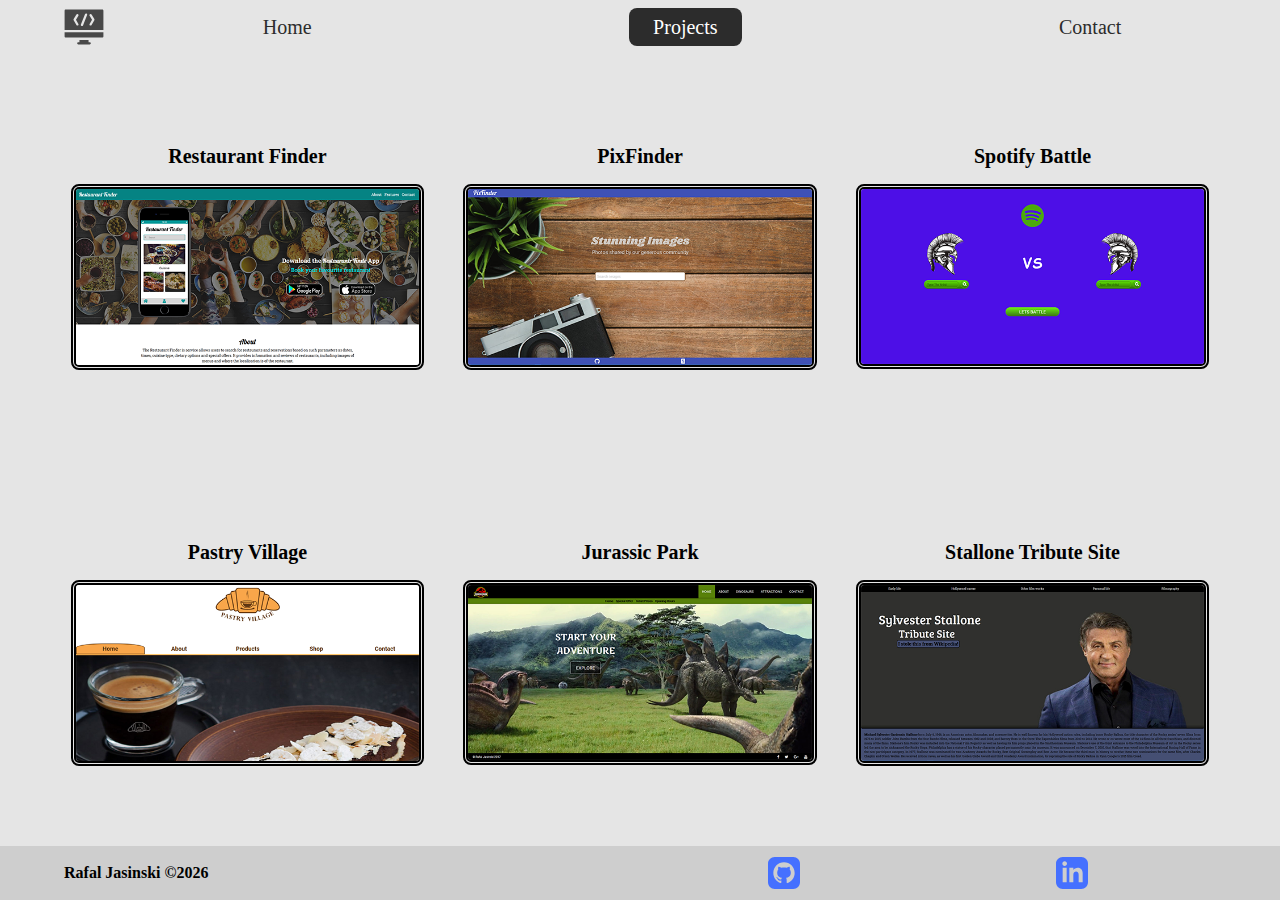
<file: projects.html>
<!DOCTYPE html>
<html lang="en">
  <head>
    <meta charset="UTF-8" />
    <meta name="viewport" content="width=device-width, initial-scale=1.0" />
    <meta http-equiv="X-UA-Compatible" content="ie=edge" />
    <meta
      name="description"
      content="Rafal Jasinski is a junior front web developer who wishes to begin his career in web development. He specializes in HTML, CSS, and JavaScript."
    />
    <meta name="robots" content="index, follow" />
    <meta name="author" content="Rafal Jasinski" />
    <link rel="stylesheet" href="style/style.css" />
    <title>Rafal Jasinski | Junior Web Developer</title>
  </head>
  <body>
    <header class="main-head">
      <nav>
        <div class="logo">
          <img src="icons/coding.svg" alt="logo" />
        </div>
        <ul>
          <li><a href="index.html">Home</a></li>
          <li><a class="active" href="projects.html">Projects</a></li>
          <li><a href="contact.html">Contact</a></li>
        </ul>
      </nav>
    </header>
    <section class="projects-page">
      <div class="project">
        <h2>Restaurant Finder</h2>
        <a href="https://restaurant-app-finder.vercel.app/" target="_blank" rel="noopener noreferrer"><img src="img/restaurant-finder.png" alt="restaurant-finder-project" /></a>
      </div>
      <div class="project">
        <h2>PixFinder</h2>
        <a href="https://pixfinder.vercel.app/" target="_blank" rel="noopener noreferrer"><img src="img/pix-finder.png" alt="pix-finder-project" /></a>
      </div>
      <div class="project">
        <h2>Spotify Battle</h2>
        <a href="https://did-spotify-template.vercel.app/" target="_blank" rel="noopener noreferrer"><img src="img/spotify-battle.png" alt="spotify-battle-project" /></a>
      </div>
      <div class="project">
        <h2>Pastry Village</h2>
        <a href="http://rafjas2.github.io/pastry-village-website/" target="_blank" rel="noopener noreferrer"><img src="img/pastry-village.png" alt="pastry-village-project" /></a>
      </div>
      <div class="project">
        <h2>Jurassic Park</h2>
        <a href="https://jurassic-park.vercel.app/" target="_blank" rel="noopener noreferrer"><img src="img/jurasic-park.png" alt="jurassic-park-project" /></a>
      </div>
      <div class="project">
        <h2>Stallone Tribute Site</h2>
        <a href="https://tribute-site.vercel.app/" target="_blank" rel="noopener noreferrer"><img src="img/stallone-tribute-site.png" alt="stallone-tribute-site-project" /></a>
      </div>
    </section>
    <footer>
      <h4>Rafal Jasinski &copy;<span id="currentYear"></span></h4>
      <ul>
        <li>
          <a href="https://github.com/rafjas2" target="_blank" rel="noopener noreferrer"><img src="icons/github.svg" alt="github-social" /></a>
        </li>
        <li>
          <a href="https://www.linkedin.com/in/rafal-jasinski-bb22b6120/" target="_blank" rel="noopener noreferrer"><img src="icons/linked-in.svg" alt="linked-social" /></a>
        </li>
      </ul>
    </footer>
    <script src="js/main.js"></script>
  </body>
</html>
</file>
<file: style/style.css>
@import url("https://fonts.googleapis.com/css2?family=Courgette&display=swap");
* {
  margin: 0;
  padding: 0;
  -webkit-box-sizing: border-box;
          box-sizing: border-box;
}

html {
  font-size: 62.5%;
  background: #e5e5e5;
}

h1 {
  font-size: 3rem;
  font-family: "Courgette", cursive;
}

h2 {
  font-size: 2.5rem;
}

h3 {
  font-size: 2rem;
}

h4 {
  font-size: 2rem;
}

p {
  font-size: 2.5rem;
}

ul {
  list-style: none;
}

a {
  text-decoration: none;
  color: #2c2c2c;
  font-size: 2.5rem;
}

.main-head {
  width: 95%;
  margin: 0 0 0 auto;
}

nav {
  display: -webkit-box;
  display: -ms-flexbox;
  display: flex;
  -webkit-box-pack: justify;
      -ms-flex-pack: justify;
          justify-content: space-between;
  -webkit-box-align: center;
      -ms-flex-align: center;
          align-items: center;
  -webkit-box-orient: horizontal;
  -webkit-box-direction: normal;
      -ms-flex-direction: row;
          flex-direction: row;
  min-height: 6vh;
  width: 60%;
  -ms-flex-wrap: wrap;
      flex-wrap: wrap;
}

nav .logo {
  display: -webkit-box;
  display: -ms-flexbox;
  display: flex;
  -webkit-box-pack: start;
      -ms-flex-pack: start;
          justify-content: flex-start;
  -webkit-box-align: center;
      -ms-flex-align: center;
          align-items: center;
  -webkit-box-orient: horizontal;
  -webkit-box-direction: normal;
      -ms-flex-direction: row;
          flex-direction: row;
  -webkit-box-flex: 1;
      -ms-flex: 1 1 1 20rem;
          flex: 1 1 1 20rem;
}

nav .logo img {
  width: 5rem;
}

nav ul {
  display: -webkit-box;
  display: -ms-flexbox;
  display: flex;
  -ms-flex-pack: distribute;
      justify-content: space-around;
  -webkit-box-align: center;
      -ms-flex-align: center;
          align-items: center;
  -webkit-box-orient: horizontal;
  -webkit-box-direction: normal;
      -ms-flex-direction: row;
          flex-direction: row;
  -webkit-box-flex: 1;
      -ms-flex: 1 1 20rem;
          flex: 1 1 20rem;
}

.active {
  background: #2c2c2c;
  color: #ffffff;
  padding: 1rem 3rem;
  border-radius: 1rem;
}

.intro {
  min-height: 88vh;
  width: 95%;
  margin: 0 0 0 auto;
  -ms-flex-wrap: wrap;
      flex-wrap: wrap;
  display: -webkit-box;
  display: -ms-flexbox;
  display: flex;
  -webkit-box-pack: justify;
      -ms-flex-pack: justify;
          justify-content: space-between;
  -webkit-box-align: center;
      -ms-flex-align: center;
          align-items: center;
  -webkit-box-orient: horizontal;
  -webkit-box-direction: normal;
      -ms-flex-direction: row;
          flex-direction: row;
}

.intro h2 {
  font-size: 7rem;
  color: #4570ff;
  display: inline-block;
}

.intro h3 {
  font-size: 6rem;
  padding: 2rem 0rem;
}

.intro p {
  padding: 2rem 3rem 0rem 0rem;
  color: #2c2c2c;
}

.intro-text,
.intro-images {
  -webkit-box-flex: 1;
      -ms-flex: 1 1 40rem;
          flex: 1 1 40rem;
}

.intro-images {
  background-color: #4570ff;
  min-height: 86vh;
  border-top-left-radius: 50vw;
  border-bottom-left-radius: 50vw;
}

.developer svg {
  width: 100%;
}

.intro-social {
  margin-top: 4rem;
}

.intro-social a {
  padding-right: 4rem;
}

.intro-social a img {
  width: 5rem;
}

.intro-social img:hover {
  -webkit-filter: invert(38%) sepia(100%) saturate(334%) hue-rotate(182deg) brightness(88%) contrast(91%);
          filter: invert(38%) sepia(100%) saturate(334%) hue-rotate(182deg) brightness(88%) contrast(91%);
}

.display-none {
  display: none;
}

footer {
  background-color: #cecece;
  min-height: 6vh;
  padding: 0 5%;
  display: -webkit-box;
  display: -ms-flexbox;
  display: flex;
  -webkit-box-pack: start;
      -ms-flex-pack: start;
          justify-content: flex-start;
  -webkit-box-align: center;
      -ms-flex-align: center;
          align-items: center;
  -webkit-box-orient: horizontal;
  -webkit-box-direction: normal;
      -ms-flex-direction: row;
          flex-direction: row;
}

footer h4 {
  -webkit-box-flex: 1;
      -ms-flex: 1 1 40rem;
          flex: 1 1 40rem;
}

footer ul {
  display: -webkit-box;
  display: -ms-flexbox;
  display: flex;
  -ms-flex-pack: distribute;
      justify-content: space-around;
  -webkit-box-align: center;
      -ms-flex-align: center;
          align-items: center;
  -webkit-box-orient: horizontal;
  -webkit-box-direction: normal;
      -ms-flex-direction: row;
          flex-direction: row;
  -webkit-box-flex: 1;
      -ms-flex: 1 1 40rem;
          flex: 1 1 40rem;
}

footer ul img {
  margin: auto;
  display: block;
  width: 4rem;
}

footer ul img:hover {
  -webkit-filter: invert(38%) sepia(100%) saturate(334%) hue-rotate(182deg) brightness(88%) contrast(91%);
          filter: invert(38%) sepia(100%) saturate(334%) hue-rotate(182deg) brightness(88%) contrast(91%);
}

#clock {
  -webkit-animation: clock 5s infinite linear;
          animation: clock 5s infinite linear;
  transform-box: fill-box;
  -webkit-transform-origin: bottom;
          transform-origin: bottom;
}

#head {
  -webkit-animation: head 1s infinite alternate linear;
          animation: head 1s infinite alternate linear;
}

#big-leaf {
  -webkit-animation: leaf 1.8s linear infinite alternate;
          animation: leaf 1.8s linear infinite alternate;
  -webkit-transform-origin: bottom;
          transform-origin: bottom;
}

#small-leaf {
  -webkit-animation: leaf 2s linear infinite alternate;
          animation: leaf 2s linear infinite alternate;
  -webkit-transform-origin: bottom;
          transform-origin: bottom;
}

@-webkit-keyframes head {
  from {
    -webkit-transform: translateY(0%);
            transform: translateY(0%);
  }
  to {
    -webkit-transform: translateY(0.5%);
            transform: translateY(0.5%);
  }
}

@keyframes head {
  from {
    -webkit-transform: translateY(0%);
            transform: translateY(0%);
  }
  to {
    -webkit-transform: translateY(0.5%);
            transform: translateY(0.5%);
  }
}

@-webkit-keyframes leaf {
  from {
    -webkit-transform: rotateZ(0deg);
            transform: rotateZ(0deg);
  }
  to {
    -webkit-transform: rotateZ(3deg);
            transform: rotateZ(3deg);
  }
}

@keyframes leaf {
  from {
    -webkit-transform: rotateZ(0deg);
            transform: rotateZ(0deg);
  }
  to {
    -webkit-transform: rotateZ(3deg);
            transform: rotateZ(3deg);
  }
}

@-webkit-keyframes clock {
  from {
    -webkit-transform: rotateZ(0deg);
            transform: rotateZ(0deg);
  }
  to {
    -webkit-transform: rotateZ(360deg);
            transform: rotateZ(360deg);
  }
}

@keyframes clock {
  from {
    -webkit-transform: rotateZ(0deg);
            transform: rotateZ(0deg);
  }
  to {
    -webkit-transform: rotateZ(360deg);
            transform: rotateZ(360deg);
  }
}

.projects-page {
  width: 92%;
  margin: auto;
  min-height: 88vh;
  display: -webkit-box;
  display: -ms-flexbox;
  display: flex;
  -webkit-box-pack: justify;
      -ms-flex-pack: justify;
          justify-content: space-between;
  -webkit-box-align: center;
      -ms-flex-align: center;
          align-items: center;
  -webkit-box-orient: horizontal;
  -webkit-box-direction: normal;
      -ms-flex-direction: row;
          flex-direction: row;
  text-align: center;
  -ms-flex-wrap: wrap;
      flex-wrap: wrap;
}

.projects-page h2 {
  margin: 2rem;
}

.project {
  -webkit-box-flex: 1;
      -ms-flex: 1 1 40rem;
          flex: 1 1 40rem;
}

.project img {
  width: 90%;
  border-radius: 1rem;
  border: 0.7rem double black;
  cursor: pointer;
  -webkit-transition: 0.3s;
  transition: 0.3s;
}

.project img:hover {
  -webkit-transform: scale(1.04);
          transform: scale(1.04);
}

.contact {
  width: 90%;
  margin: auto;
  min-height: 88vh;
  -ms-flex-wrap: wrap;
      flex-wrap: wrap;
  display: -webkit-box;
  display: -ms-flexbox;
  display: flex;
  -ms-flex-pack: distribute;
      justify-content: space-around;
  -webkit-box-align: center;
      -ms-flex-align: center;
          align-items: center;
  -webkit-box-orient: horizontal;
  -webkit-box-direction: normal;
      -ms-flex-direction: row;
          flex-direction: row;
}

.form-section {
  -webkit-box-flex: 1;
      -ms-flex: 1 1 40rem;
          flex: 1 1 40rem;
}

.form-section form {
  width: 70%;
  margin: auto;
  font-size: 2rem;
  padding: 5rem;
  background: #f6f6f6;
  -webkit-box-shadow: 0px 2px 10px 5px rgba(0, 0, 0, 0.2);
          box-shadow: 0px 2px 10px 5px rgba(0, 0, 0, 0.2);
  border: 1px solid rgba(0, 0, 0, 0.1);
  border-radius: 10px;
  display: -webkit-box;
  display: -ms-flexbox;
  display: flex;
  -webkit-box-pack: center;
      -ms-flex-pack: center;
          justify-content: center;
  -webkit-box-align: center;
      -ms-flex-align: center;
          align-items: center;
  -webkit-box-orient: vertical;
  -webkit-box-direction: normal;
      -ms-flex-direction: column;
          flex-direction: column;
}

.form-section form input,
.form-section form textarea {
  width: 100%;
  margin: 0.8rem;
  padding: 0.4rem;
  font-family: "Montserrat", sans-serif;
  font-size: 1.8rem;
}

.form-section form input:focus,
.form-section form textarea:focus {
  outline: 1px solid #000000;
}

.form-section form button {
  width: 80%;
  margin: 0.8rem;
  padding: 0.4rem;
  font-family: "Montserrat", sans-serif;
  font-size: 1.8rem;
  background: #4570ff;
  border-radius: 6px;
}

.image-section {
  display: -webkit-box;
  display: -ms-flexbox;
  display: flex;
  -webkit-box-pack: center;
      -ms-flex-pack: center;
          justify-content: center;
  -webkit-box-align: center;
      -ms-flex-align: center;
          align-items: center;
  -webkit-box-orient: horizontal;
  -webkit-box-direction: normal;
      -ms-flex-direction: row;
          flex-direction: row;
  -webkit-box-flex: 1;
      -ms-flex: 1 1 40rem;
          flex: 1 1 40rem;
}

.image-section svg {
  width: 100%;
}

#stick {
  animation: stick 3s infinite alternate-reverse;
  transform-box: fill-box;
  -webkit-transform-origin: 85% 95%;
          transform-origin: 85% 95%;
}

#plant-left {
  animation: plant-left 5s linear infinite alternate-reverse;
  -webkit-transform-origin: bottom;
          transform-origin: bottom;
}

#plant-right {
  animation: plant-right 5s linear infinite alternate-reverse;
  -webkit-transform-origin: bottom;
          transform-origin: bottom;
}

@-webkit-keyframes stick {
  from {
    -webkit-transform: rotateZ(0deg);
            transform: rotateZ(0deg);
  }
  to {
    -webkit-transform: rotateZ(90deg);
            transform: rotateZ(90deg);
  }
}

@keyframes stick {
  from {
    -webkit-transform: rotateZ(0deg);
            transform: rotateZ(0deg);
  }
  to {
    -webkit-transform: rotateZ(90deg);
            transform: rotateZ(90deg);
  }
}

@-webkit-keyframes plant-left {
  from {
    -webkit-transform: rotateZ(-5deg);
            transform: rotateZ(-5deg);
  }
  to {
    -webkit-transform: rotateZ(5deg);
            transform: rotateZ(5deg);
  }
}

@keyframes plant-left {
  from {
    -webkit-transform: rotateZ(-5deg);
            transform: rotateZ(-5deg);
  }
  to {
    -webkit-transform: rotateZ(5deg);
            transform: rotateZ(5deg);
  }
}

@-webkit-keyframes plant-right {
  from {
    -webkit-transform: rotateZ(5deg);
            transform: rotateZ(5deg);
  }
  to {
    -webkit-transform: rotateZ(-5deg);
            transform: rotateZ(-5deg);
  }
}

@keyframes plant-right {
  from {
    -webkit-transform: rotateZ(5deg);
            transform: rotateZ(5deg);
  }
  to {
    -webkit-transform: rotateZ(-5deg);
            transform: rotateZ(-5deg);
  }
}

@media screen and (max-width: 1300px) {
  html {
    font-size: 50%;
  }
  nav {
    width: 100%;
  }
  .intro,
  .projects,
  .contact {
    min-height: 87.5vh;
  }
  .intro h2 {
    font-size: 6rem;
  }
  .intro h3 {
    font-size: 5rem;
  }
  .travelly img,
  .elena img {
    width: 90%;
  }
  .form-section form {
    width: 100%;
    padding: 3rem;
  }
  .image-section {
    padding: 0 5rem;
  }
}

@media screen and (max-width: 714px) {
  html {
    font-size: 45%;
  }
  .main-head {
    width: 100%;
    margin: 0;
  }
  nav .logo {
    display: -webkit-box;
    display: -ms-flexbox;
    display: flex;
    -webkit-box-pack: center;
        -ms-flex-pack: center;
            justify-content: center;
    -webkit-box-align: center;
        -ms-flex-align: center;
            align-items: center;
    -webkit-box-orient: horizontal;
    -webkit-box-direction: normal;
        -ms-flex-direction: row;
            flex-direction: row;
    -webkit-box-flex: 1;
        -ms-flex: 1 1 40rem;
            flex: 1 1 40rem;
    margin-top: 2rem;
  }
  nav ul {
    -webkit-box-flex: 1;
        -ms-flex: 1 1 60rem;
            flex: 1 1 60rem;
    margin-top: 20px;
  }
  .intro {
    width: 90%;
    margin: 40px auto 40px auto;
  }
  .intro h2 {
    font-size: 7rem;
  }
  .intro h3 {
    font-size: 6rem;
  }
  .intro p {
    width: 90%;
    margin: auto;
    font-size: 2.8rem;
  }
  .intro-text,
  .intro-images {
    display: -webkit-box;
    display: -ms-flexbox;
    display: flex;
    -webkit-box-pack: center;
        -ms-flex-pack: center;
            justify-content: center;
    -webkit-box-align: center;
        -ms-flex-align: center;
            align-items: center;
    -webkit-box-orient: vertical;
    -webkit-box-direction: normal;
        -ms-flex-direction: column;
            flex-direction: column;
    -webkit-box-flex: 1;
        -ms-flex: 1 1 50rem;
            flex: 1 1 50rem;
  }
  .intro-text {
    text-align: center;
    -webkit-box-ordinal-group: 3;
        -ms-flex-order: 2;
            order: 2;
  }
  .intro-text p {
    text-align: justify;
    padding: 2rem 0rem 0rem 0rem;
  }
  .intro-images {
    min-height: 320px;
    margin-bottom: 40px;
    border-top-left-radius: 0;
    border-bottom-left-radius: 0;
    border-radius: 200px;
    -webkit-box-ordinal-group: 2;
        -ms-flex-order: 1;
            order: 1;
  }
  .developer svg {
    display: block;
    height: 320px;
  }
  .projects {
    margin: 5% auto;
  }
  .travelly,
  .elena {
    -webkit-box-flex: 1;
        -ms-flex: 1 1 50rem;
            flex: 1 1 50rem;
  }
  .travelly img,
  .elena img {
    width: 100%;
  }
  .contact {
    width: 90%;
    margin: 5% auto;
  }
  .form-section {
    -webkit-box-flex: 1;
        -ms-flex: 1 1 50rem;
            flex: 1 1 50rem;
    -webkit-box-ordinal-group: 3;
        -ms-flex-order: 2;
            order: 2;
  }
  .form-section form {
    width: 100%;
  }
  .image-section {
    -webkit-box-flex: 1;
        -ms-flex: 1 1 50rem;
            flex: 1 1 50rem;
    -webkit-box-ordinal-group: 2;
        -ms-flex-order: 1;
            order: 1;
    padding: 0;
  }
  svg {
    height: 200px;
  }
}
/*# sourceMappingURL=style.css.map */
</file>
